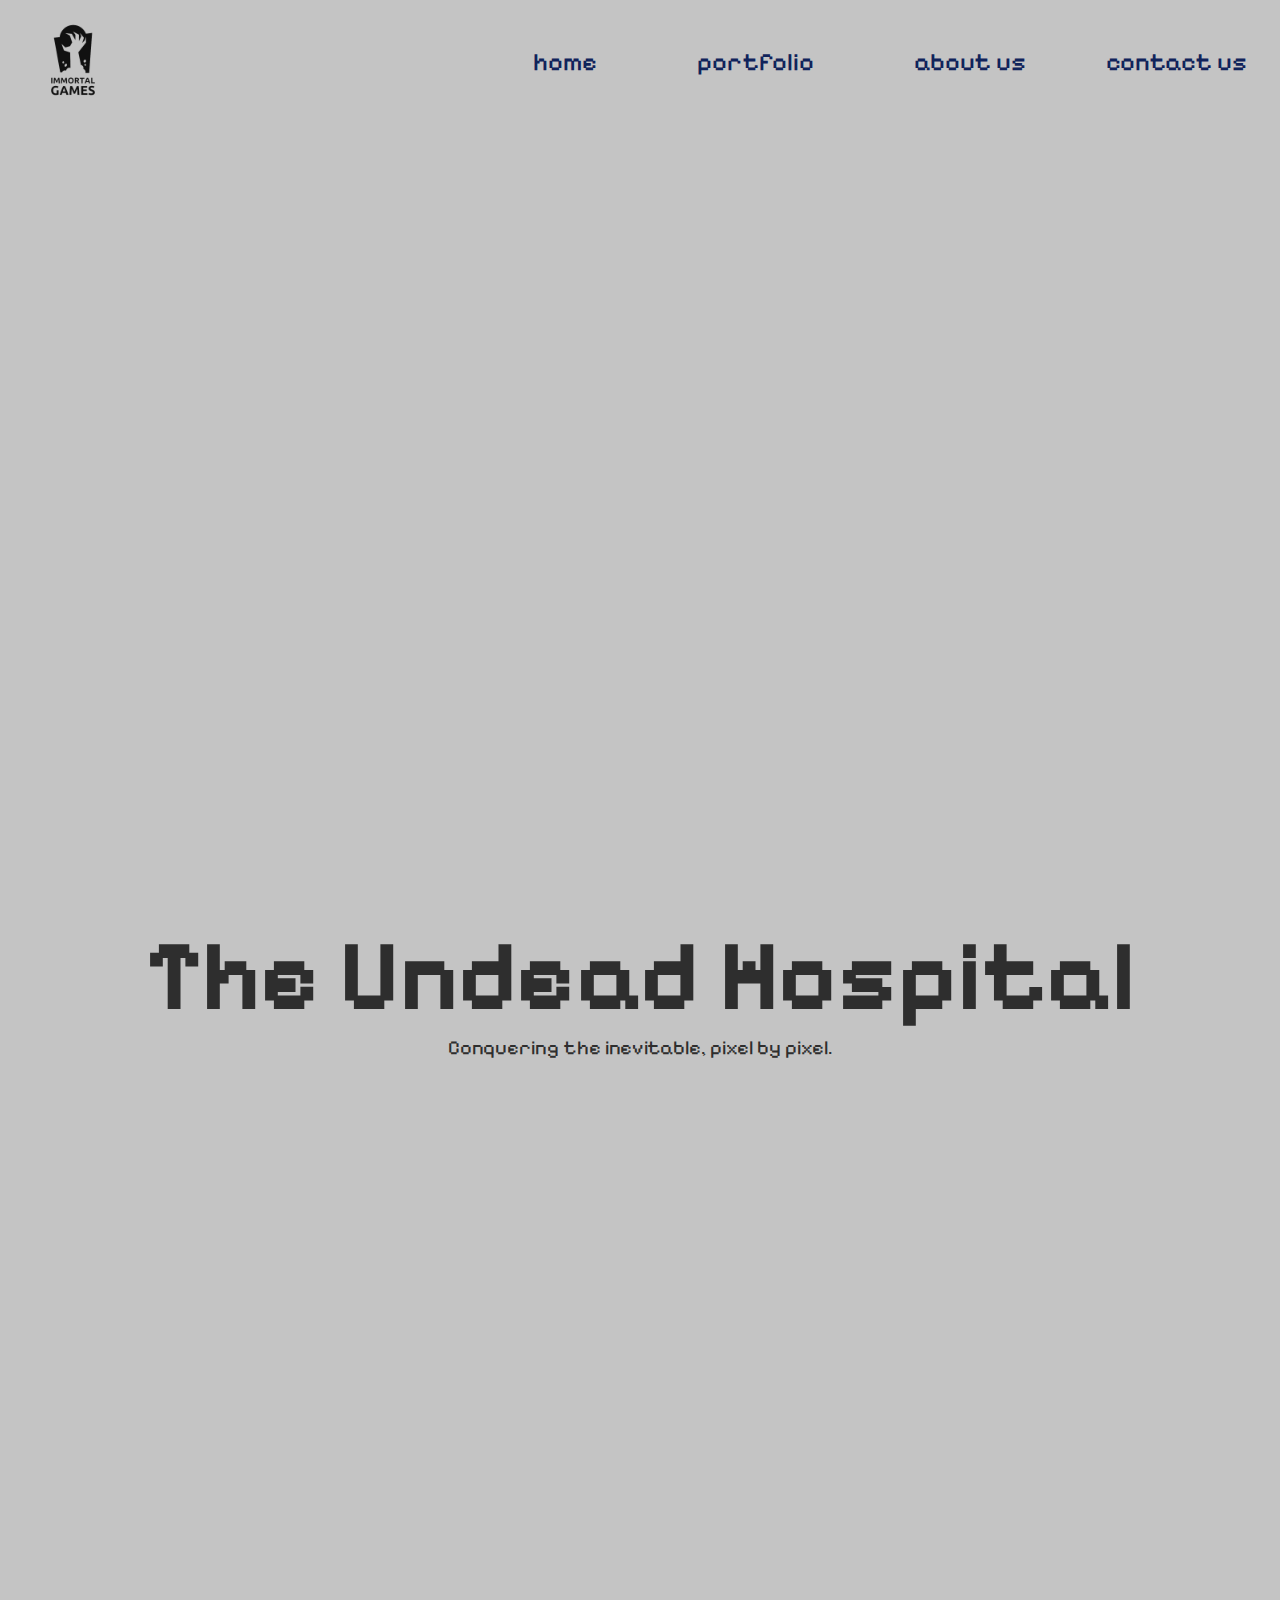
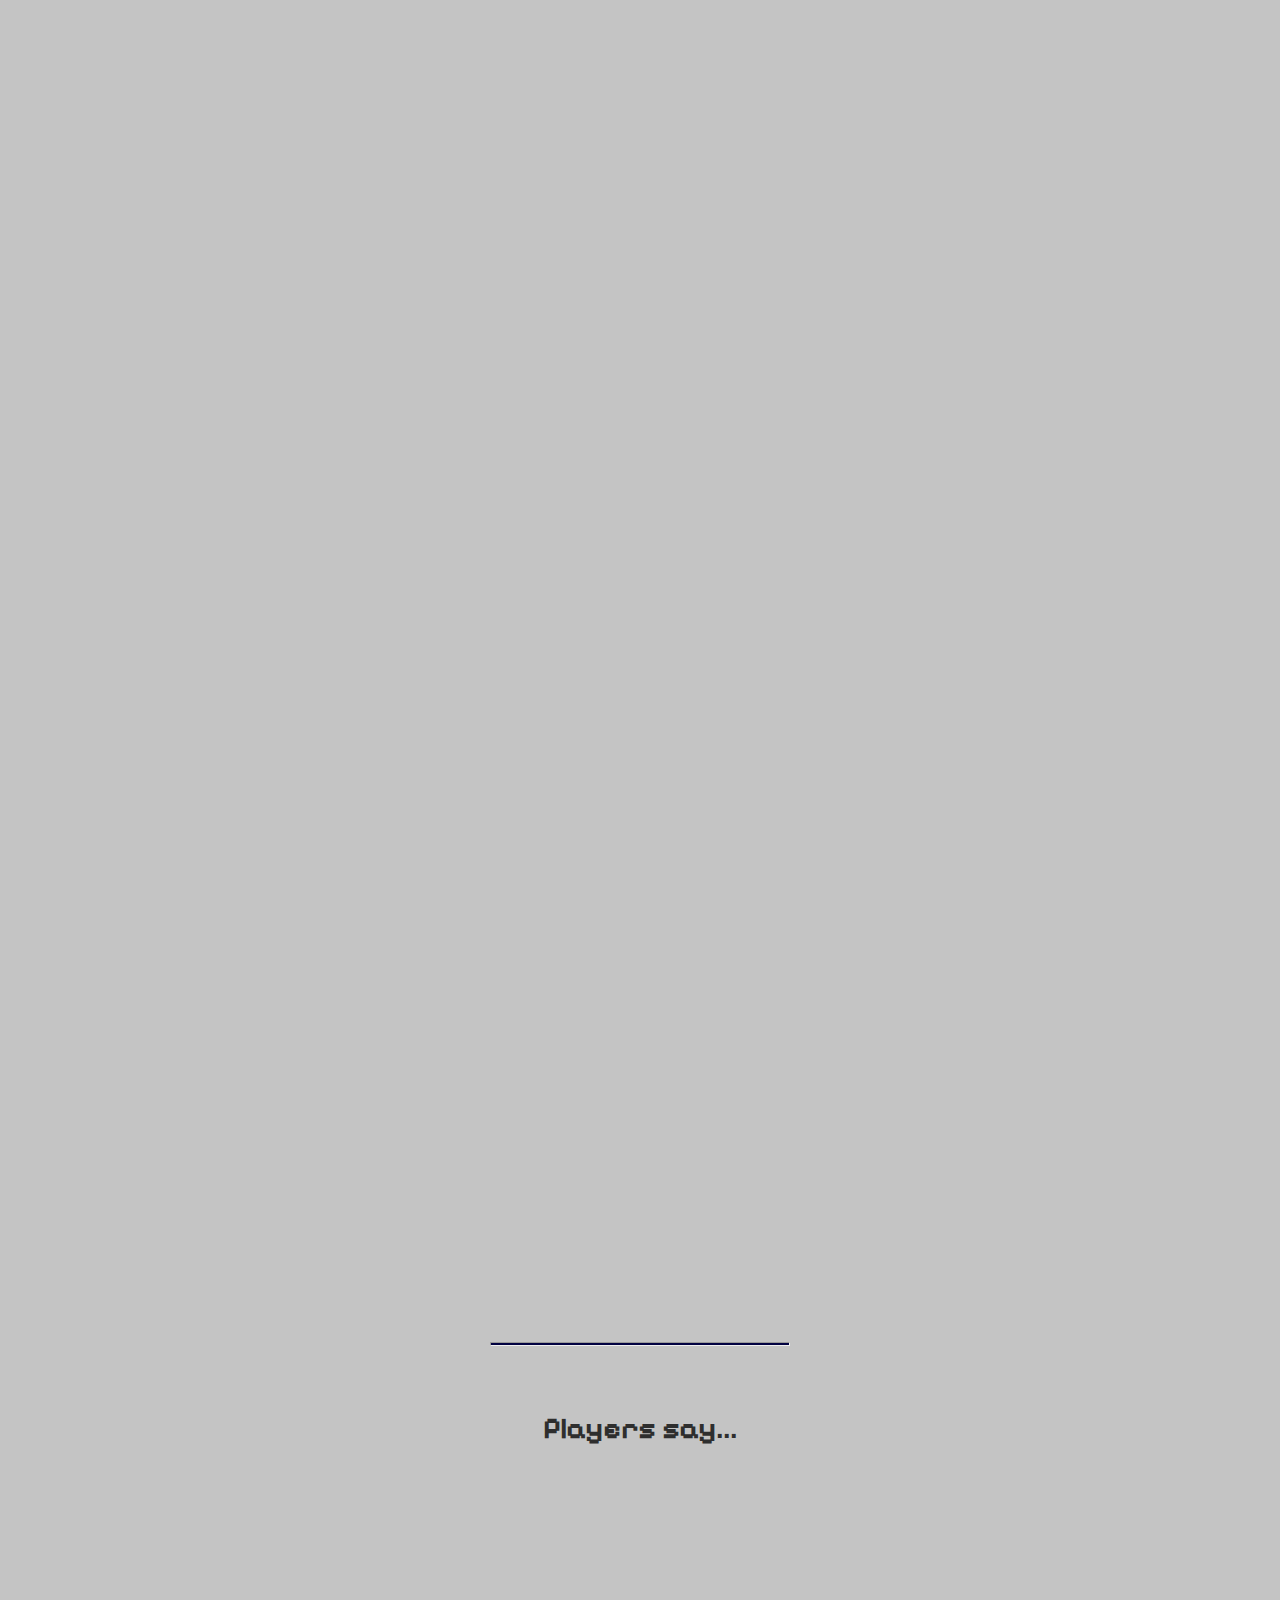
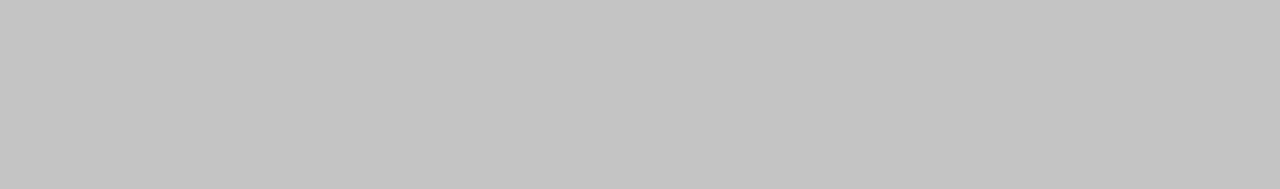
<file: index.html>
<!DOCTYPE html>
<html>

<head>
  <meta charset="utf-8">
  <meta name="viewport" content="width=device-width, initial-scale=1.0">
  <title>The Undead Hospital</title>
  <link href="index.css" rel="stylesheet" type="text/css" />
  <script defer src="index.js"></script>
  <!-- pixel font-->
  <style>
    @import url('https://fonts.googleapis.com/css2?family=Pixelify+Sans:wght@400..700&display=swap');
  </style>
</head>

<body>
  <nav class="navbar">
    <div class="container">
      <a class="logoClass" href="/index.html"><img class="logo"
          src="UndeadLogo.png"></a>

      <ul class="nav-links">
        <li><a href="/index.html">home</a></li>
        <li><a href="/portfolio/portfolio.html">portfolio</a></li>
        <li><a href="/about/about.html">about us</a></li>
      
        
        <div class="dropdown">
          <button class="dropbtn" onclick="myFunction()">contact us
            <i class="fa fa-caret-down"></i>
          </button>
          <div class="dropdown-content" id="myDropdown">
            <a href="mailto:24immortalgames@gmail.com">email us</a>
            <a href="https://www.instagram.com/balboahs/">our insta</a>
          </div> <!--closing of dropdown content-->
        </div> <!--closing of dropdown-->

      </ul> <!--closing of navbar listed items)-->

      <div class="hamburger-menu">
        <div class="bar"></div>
        <div class="bar"></div>
        <div class="bar"></div>
      </div>

    </div> <!--closing of big container in navbar-->
  </nav>

  
<section>
  <div class="trailerVid">
    <iframe width="1000" height="600" src="https://www.youtube.com/embed/mfMerSmDsx8?si=9OhuoFpSGnKuulk3&autoplay=1" title="YouTube video player" frameborder="0" allow="accelerometer; autoplay; clipboard-write; encrypted-media; gyroscope; picture-in-picture; web-share" referrerpolicy="strict-origin-when-cross-origin" allowfullscreen></iframe>
    </div>
  </section>

<section class="hidden">
  <div class="UndeadText">
  <h1>The Undead Hospital</h1>
  <p> Conquering the inevitable, pixel by pixel.</p>
    </div>
</section>

<section class="hidden">
  <div class="wrapper">
    
  <img class="Screenshot1" src="game/Screenshot1.png">
    <div class="text-box1">
    <h3>Save the innocent</h3>
    <p>Things at a small hospital in Middletown, don't seem to be quite right. Are you the last sane person here? Are you... the last one even alive?</p>
      <br>
      <p>Can you really trust everyone around you? They're saying this isn't a normal place. Or maybe you're not in your right mind..</p>
    </div>
    
  </div>
</section>

<section class="hidden">
  <div class="wrapper">
    
    <div class="text-box2">
      <h3>Explore underneath the surface</h3>
      <p>The Undead Hospital incorporates elements of classic platform games and maze-like puzzles. Players will be tested on their ability to survive and outsmart their enemies. </p>
      <br>
      <p>Prepare for adventure.</p>
    </div>

    <img class="Screenshot2" src="game/Screenshot2.png">
    
  </div>
</section>

<section class="hidden">
  <div class="wrapper">
  <img class="Screenshot3" src="game/Screenshot3.png">
    
    <div class="text-box3">
      <h3>Survive. Escape. </h3>
      <p>Players must fight to survive and outlive those around them. You never know who you can trust. Always protect yourself first. </p>
      <br>
      <p>If you can't escape, you may never see daylight again.</p>
    </div>
  </div>
</section>

<hr>
  <h3 class="feedTitle">Players say...</h3>

 <div class="hidden">
   <h2 class="feedback1">“So cute!!” -Ms. Elle, Balboa HS</h2>
 </div>

   <div class="hidden">
     <h2 class="feedback">“I like how it was like a platformer and a map explore game in one.” -Student at Balboa HS</h2>
   </div>
  
   <div class="hidden">
     <h2 class="feedback2">“Violent..” -Student at Balboa HS</h2>
   </div>
  
</body>

</html>
</file>
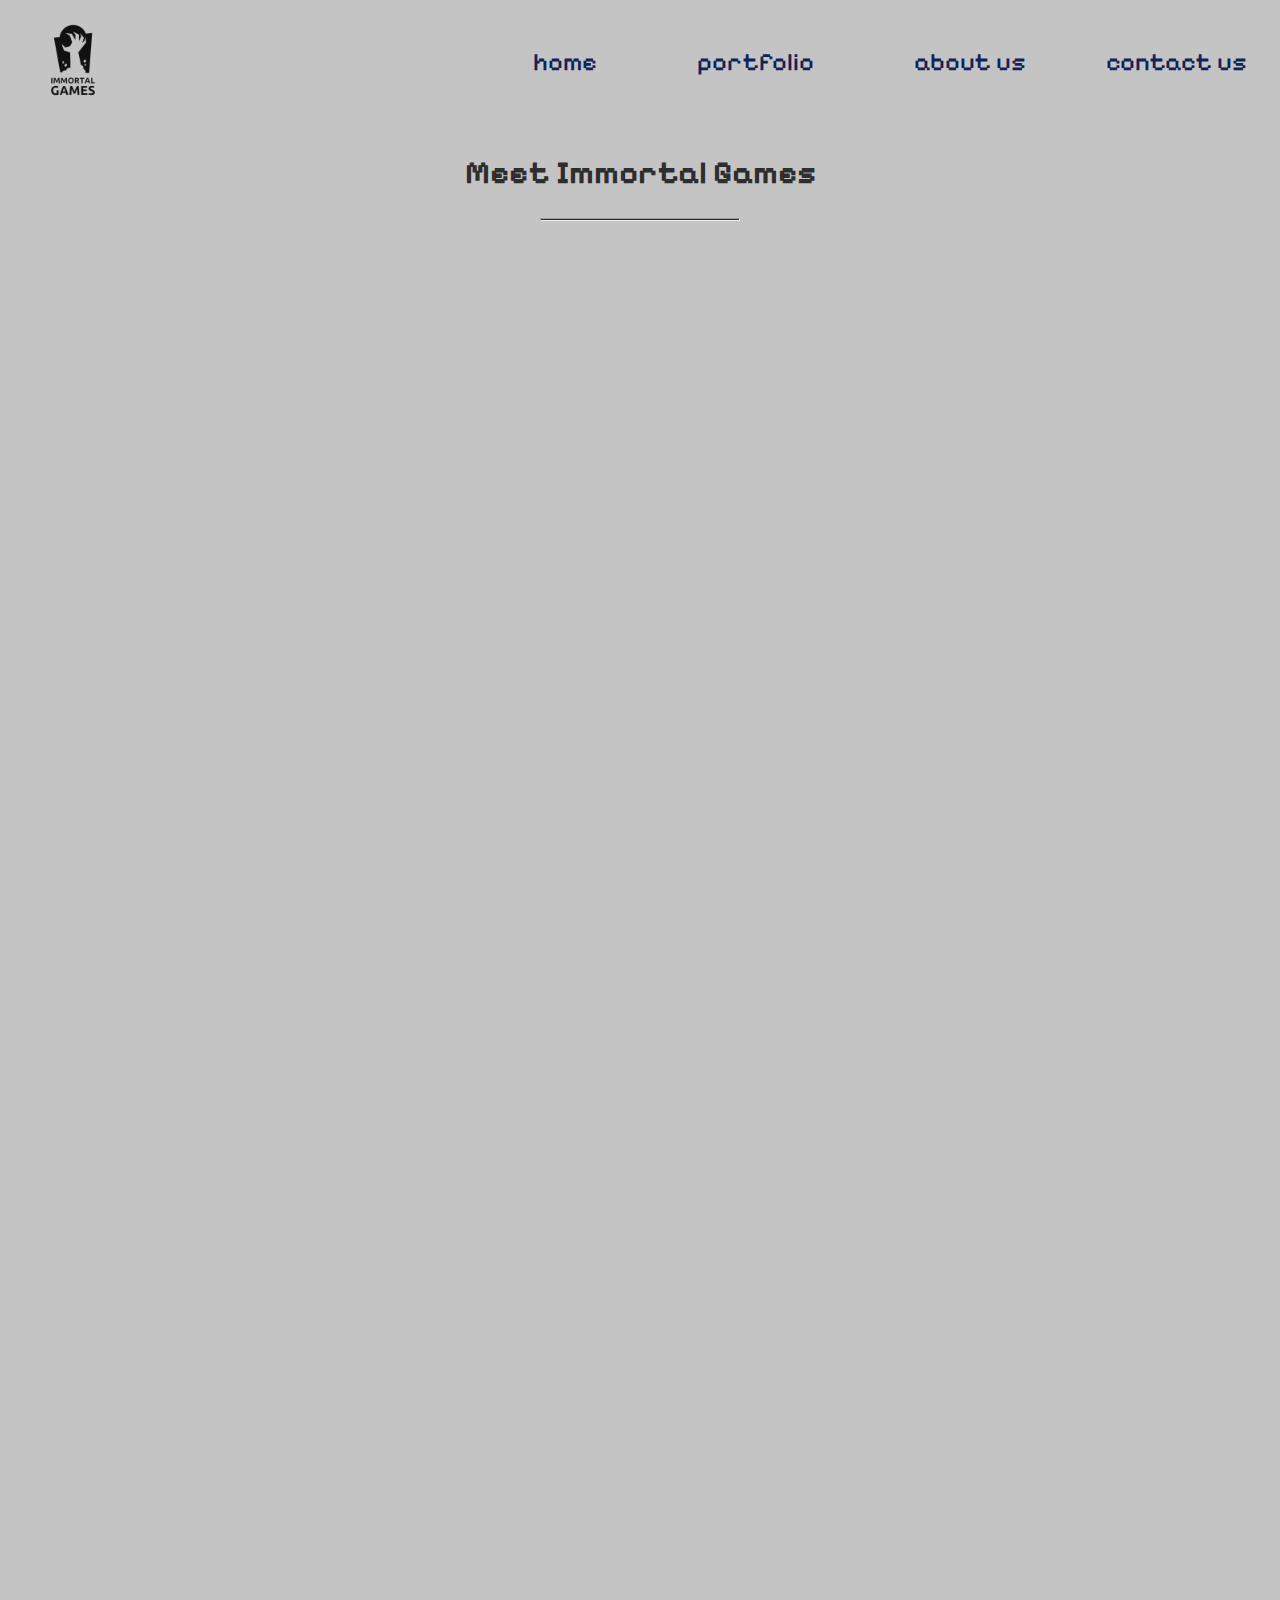
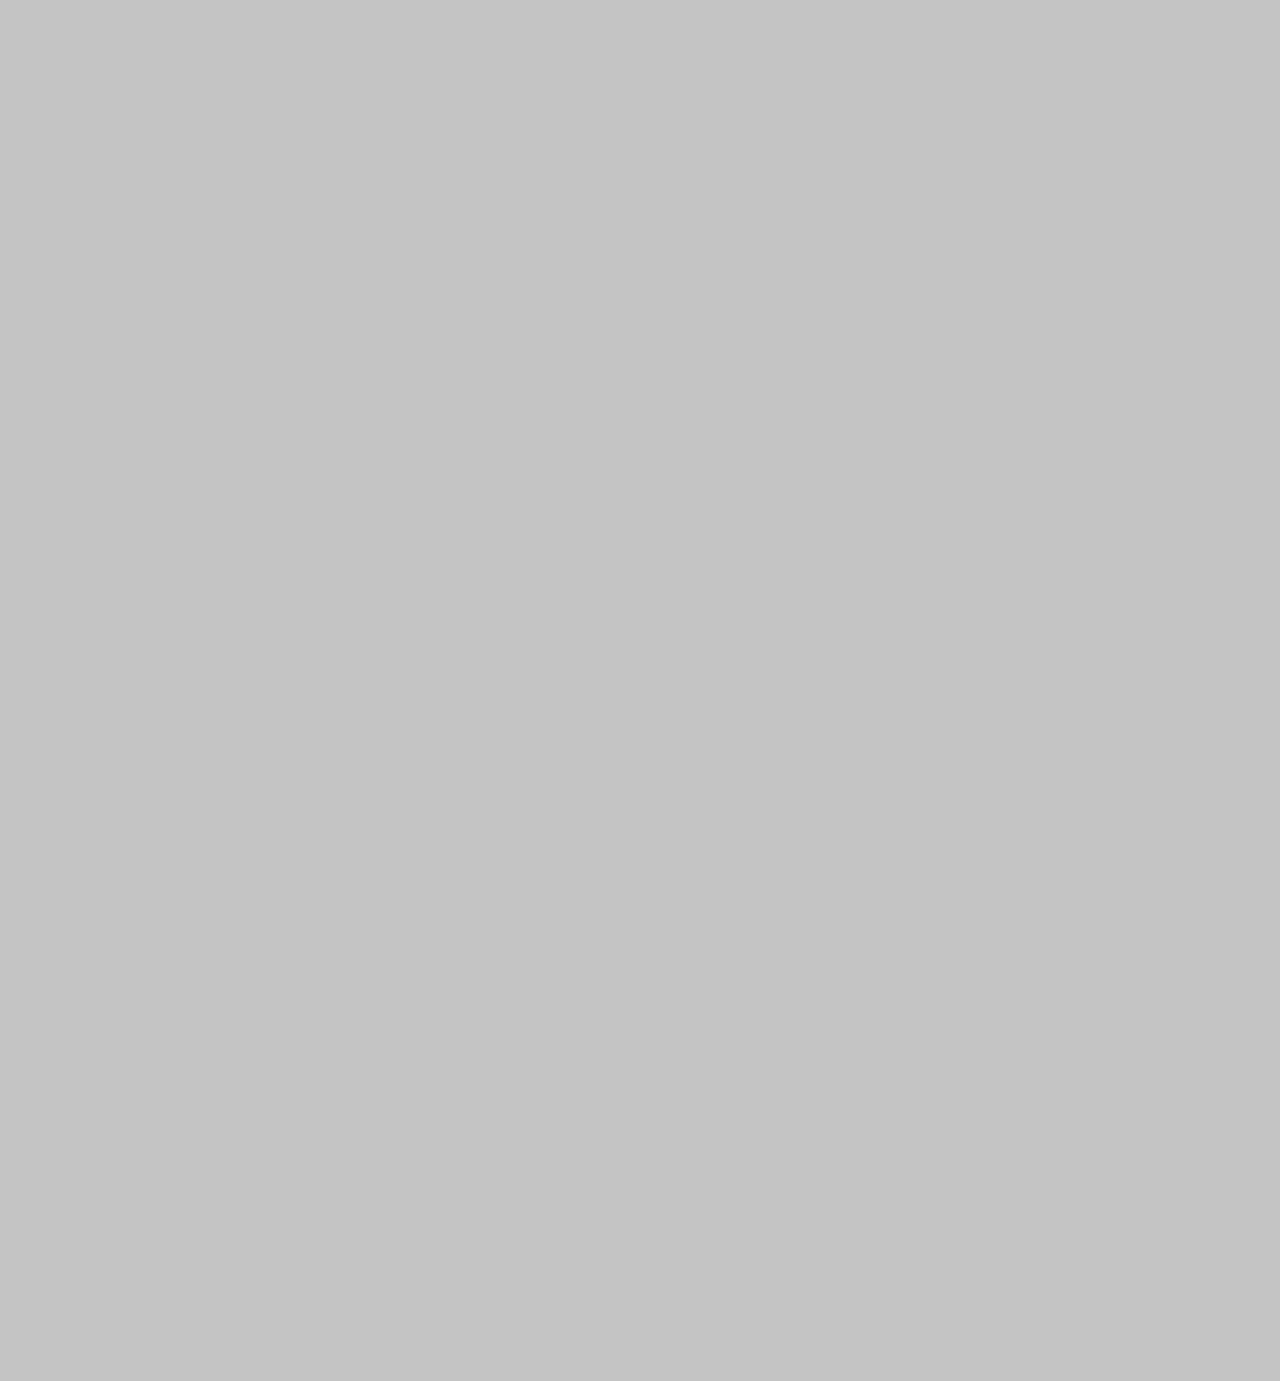
<file: about/about.html>
<!DOCTYPE html>
<html>

<head>
  <meta charset="utf-8">
  <meta name="viewport" content="width=device-width, initial-scale=1.0">
  <title>The Undead Hospital</title>
  <link href="about.css" rel="stylesheet" type="text/css" />
  <script defer src="about.js"></script>

  <!-- pixel font-->
  <style>
    @import url('https://fonts.googleapis.com/css2?family=Pixelify+Sans:wght@400..700&display=swap');
  </style>
</head>

<body>

  
  <nav class="navbar">
    <div class="container">
      <a class="logoClass" href="/index.html"><img class="logo"src="/UndeadLogo.png"></a>

      <ul class="nav-links">
        <li><a href="/index.html">home</a></li>
        <li><a href="/portfolio/portfolio.html">portfolio</a></li>
        <li><a href="/about/about.html">about us</a></li>


        <div class="dropdown">
          <button class="dropbtn" onclick="myFunction()">contact us
            <i class="fa fa-caret-down"></i>
          </button>
          <div class="dropdown-content" id="myDropdown">
            <a href="mailto:24immortalgames@gmail.com">email us</a>
            <a href="https://www.instagram.com/balboahs/">our insta</a>
          </div> <!--closing of dropdown content-->
        </div> <!--closing of dropdown-->

      </ul> <!--closing of navbar listed items)-->

      <div class="hamburger-menu">
        <div class="bar"></div>
        <div class="bar"></div>
        <div class="bar"></div>
      </div>

    </div> <!--closing of big container in navbar-->
  </nav>


  <div class="header">
    <h1>Meet Immortal Games</h1>
     </div>
    <hr>
  
  
  <div class="card-container">
    <div class="card">
      <img src="/aboutPics/Toby.jpeg" alt="chloe li">
      <div class="card-content">
        <h1>Toby Lee</h1>
        <p>Toby Lee was the lead coder of our game. The game and its functions including player movement, enemy pathfinding, and dialogue systems were all implemented by Toby. (Thanks GOAT!)</p>
      </div>
    </div>

    <div class="card">
      <img src="/aboutPics/Chloe.jpg" alt="chloe li">
      <div class="card-content">
        <h1>Chloe Li</h1>
        <p>Chloe Li was the project manager of this project. She wrote the main narrative and developed the core game loop of the game. Some of the art was also done by her (Eleanor, Dylan, Creegan, Dr. Peery base layers. Yup, thank me for the super cool Dr. Peery art.)
  </p>
      </div>
    </div>
  </div>

  <div class="card-container">
    <div class="card">
      <img src="/aboutPics/Masiyah.JPG" alt="chloe li">
      <div class="card-content">
        <h1>Masiyah Devoe</h1>
        <p>Masiyah Devoe was one of the lead artists on this game. She created all of the maps (lobby and hospital maze) and created the tilemaps to import into Godot! (It was very, very meticulous…)
  </p>
      </div>
    </div>


    <div class="card">
      <img src="/aboutPics/Shirleen.JPG" alt="chloe li">
      <div class="card-content">
        <h1>Shirleen Ma</h1>
        <p>Shirleen Ma was the other artist on this game. She animated the zombies, all of the main player movements, and Dr. Peery’s movements. (Yes, she animated the moonwalking Dr. Peery, if you know you know…)</p>
      </div>
    </div>
  </div>

   <div class="card-container">
    <div class="card">
      <img src="/aboutPics/Janice.jpg" alt="chloe li">
      <div class="card-content">
        <h1>Janice Deng</h1>
        <p>Janice Deng was a recorder on this project and helped with some of the coding. She helped edit the narrative, Game Design Document, and created some of the pixel art weapons. She was a great sport adding collisions to all of the maps and creating the platform tilemap! (Sorry, Janice..)</p>
      </div>
    </div>

    <div class="card">
      <img src="/aboutPics/Grace.JPG" alt="chloe li">
      <div class="card-content">
        <h1>Grace Kuang</h1>
        <p>Grace Kuang was a recorder on this project, assisting us with any parts she could. She helped us research our lore and drafted early versions of the NPC script, game lore, and Game Design Document. (Our Middletown expert!)
  </p>
      </div>
    </div>

  </div>






</body>

</html>
</file>
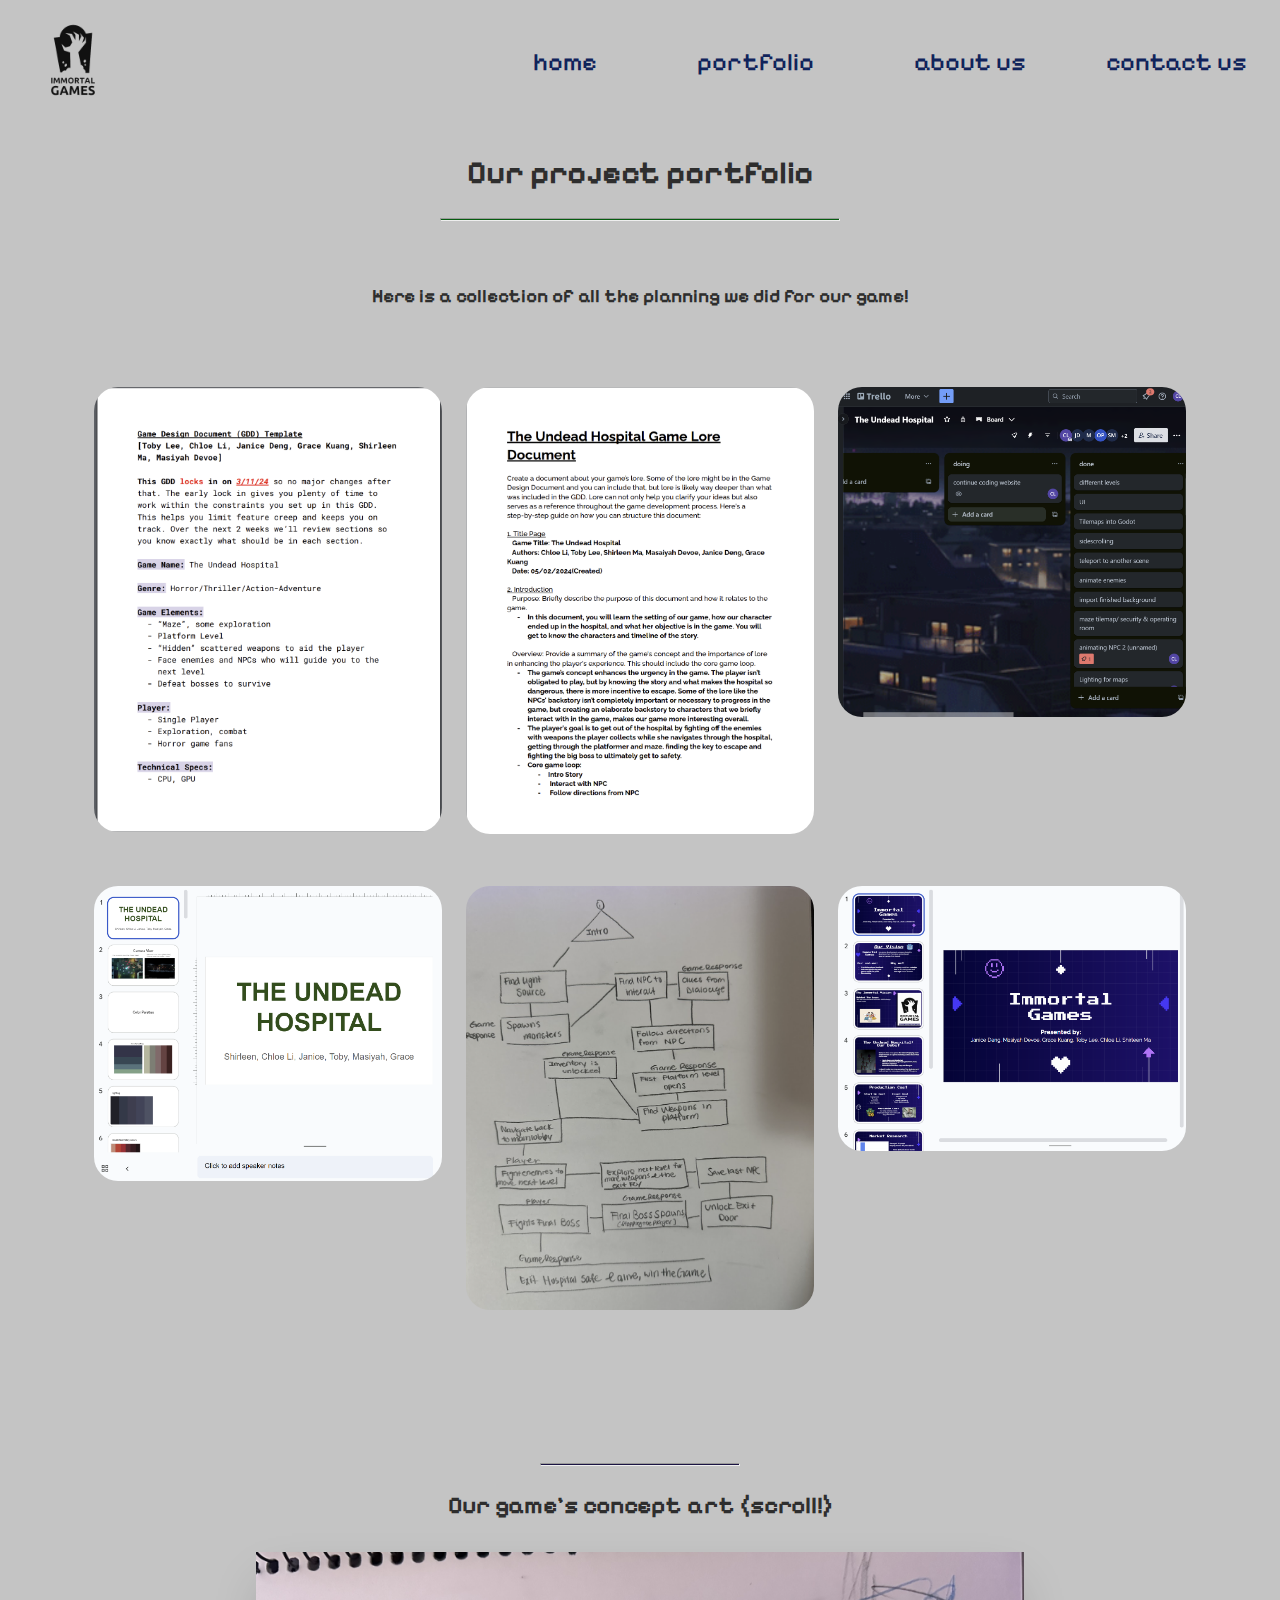
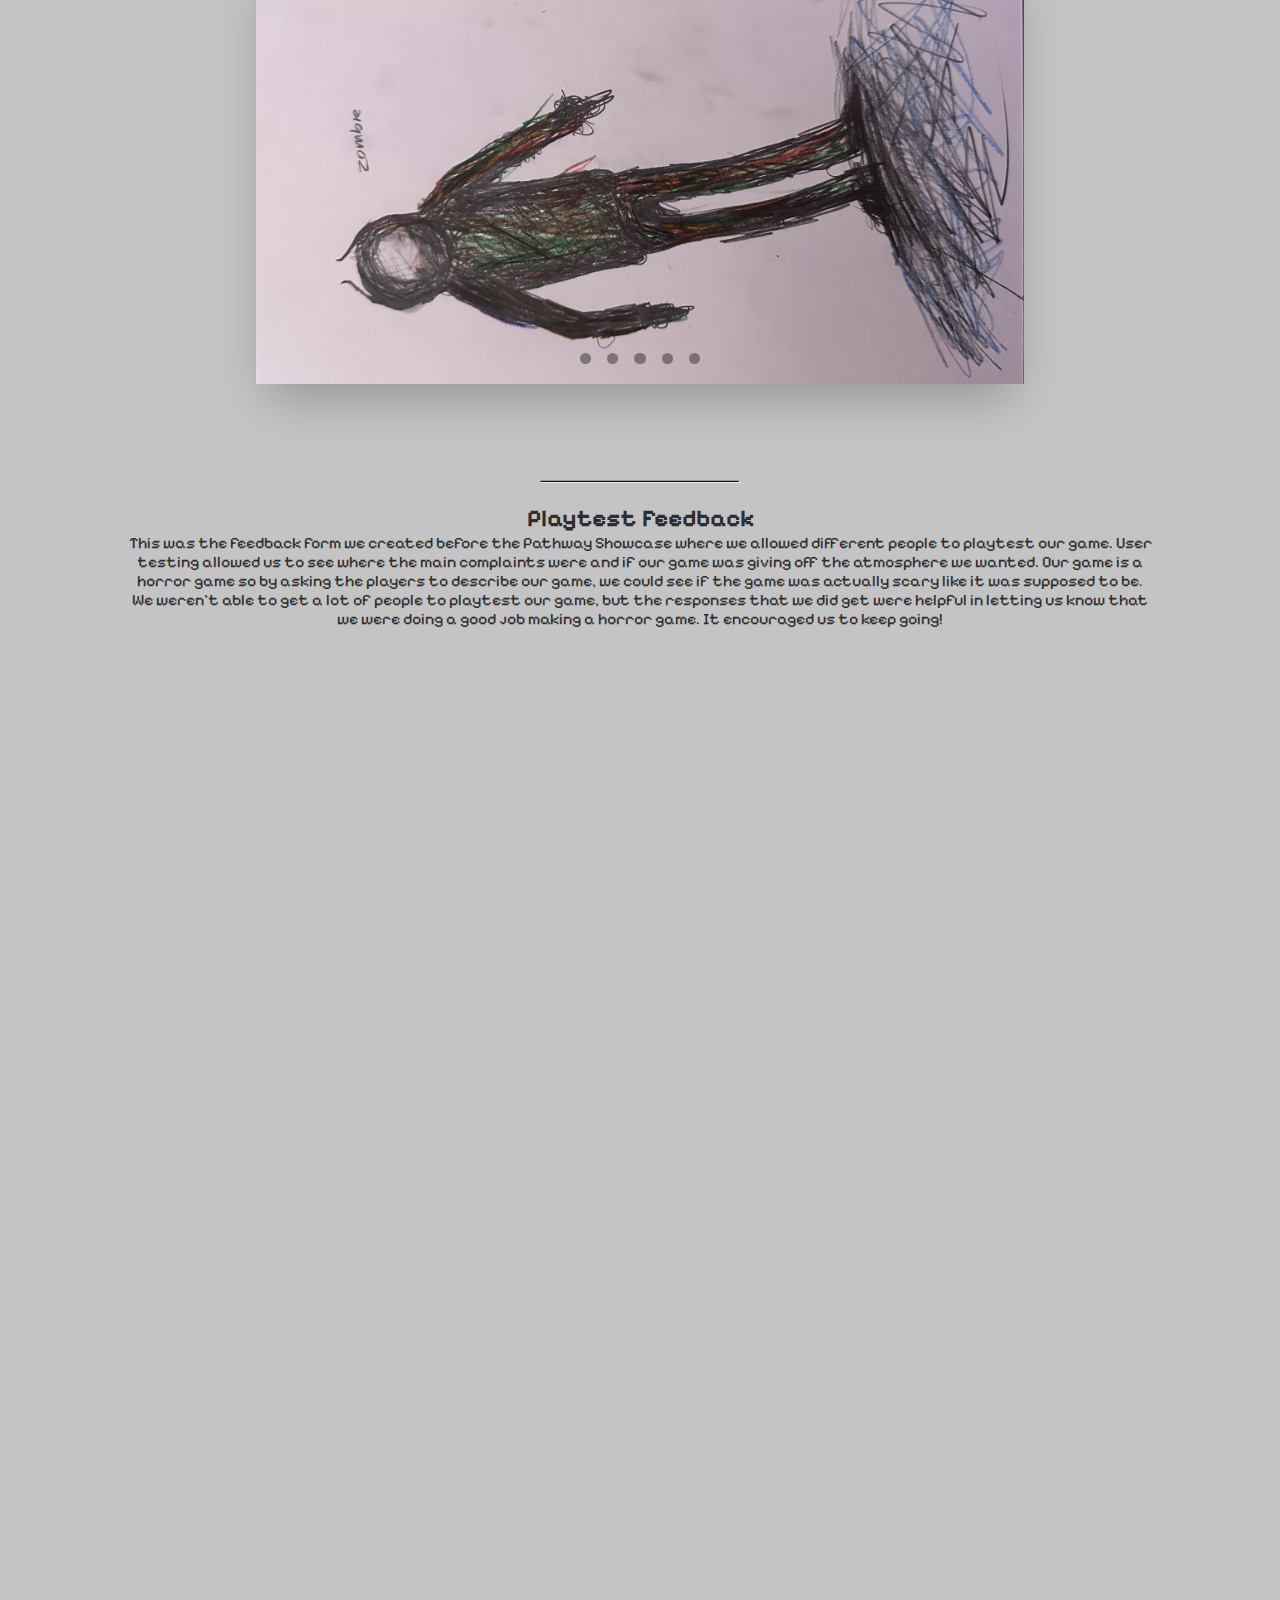
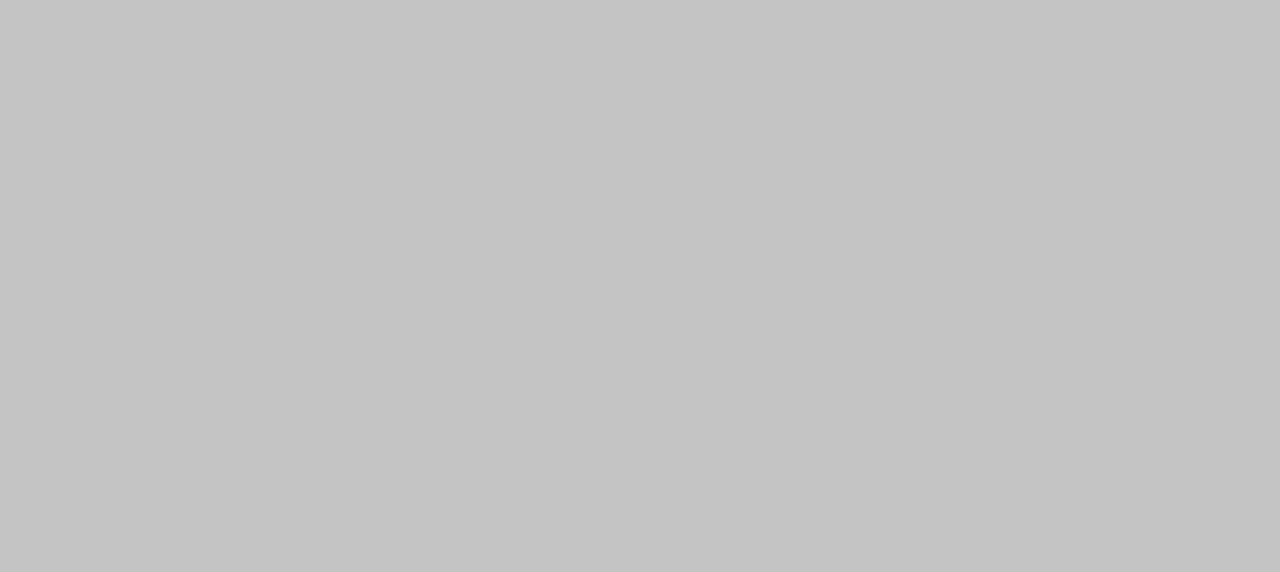
<file: portfolio/portfolio.html>
<!DOCTYPE html>
<html>

<head>
  <meta charset="utf-8">
  <meta name="viewport" content="width=device-width, initial-scale=1.0">
  <title>The Undead Hospital</title>
  <link href="portfolio.css" rel="stylesheet" type="text/css" />

  <!-- pixel font-->
  <style>
    @import url('https://fonts.googleapis.com/css2?family=Pixelify+Sans:wght@400..700&display=swap');
  </style>

  <script src="portfolio.js"></script>
</head>

<body>
  <nav class="navbar">
    <div class="container">
      <a class="logoClass" href="/index.html"><img class="logo"
          src="/UndeadLogo.png"></a>

      <ul class="nav-links">
        <li><a href="/index.html">home</a></li>
        <li><a href="/portfolio/portfolio.html">portfolio</a></li>
        <li><a href="/about/about.html">about us</a></li>


        <div class="dropdown">
          <button class="dropbtn" onclick="myFunction()">contact us
            <i class="fa fa-caret-down"></i>
          </button>
          <div class="dropdown-content" id="myDropdown">
            <a href="mailto:24immortalgames@gmail.com">email us</a>
            <a href="https://www.instagram.com/balboahs/">our insta</a>
          </div> <!--closing of dropdown content-->
        </div> <!--closing of dropdown-->

      </ul> <!--closing of navbar listed items)-->

      <div class="hamburger-menu">
        <div class="bar"></div>
        <div class="bar"></div>
        <div class="bar"></div>
      </div>

    </div> <!--closing of big container in navbar-->
  </nav>

<div class="header">
  <h1>Our project portfolio</h1>
</div>
  <hr class="headerHR">

  <div class="description">
    <h3>Here is a collection of all the planning we did for our game!</h3>
  </div>

  <div class="container2"> <!-- BEGINNING OF CARDS-->
    
    <div class="cardContainer">
      
      <article class="cardArticle">
        <img src="/portfolioPics/GDD.png" class="cardImg">

        <div class="cardData">
          <span class="cardDescription">The GDD was how we planned the outline of our game. We based our game off of this, but over time made changes verbally based on time constraints. </span>
            <h2 class="cardTitle">Game Design Document</h2>
            <a href="https://docs.google.com/document/d/1CJ-L1jWgTxxOiiipWdTAXXt0yn0Nmf1Lp7947B2i7TY/edit?usp=sharing" class="cardButton">See here</a>

        </div>
      </article>

      <article class="cardArticle">
        <img src="/portfolioPics/Lore.png" class="cardImg">

        <div class="cardData">
          <span class="cardDescription">This is where we dived deeper into the narrative parts of our game. </span>
            <h2 class="cardTitle">Game Lore Document</h2>
            <a href="https://docs.google.com/document/d/1YKMvJEY4mplJETJ1aJ6Oy11DbWb7NzbpnY5iyZtiXyY/edit?usp=sharing" class="cardButton">See here</a>

        </div>
      </article>

      <article class="cardArticle">
        <img src="/portfolioPics/Trello.png" class="cardImg">

        <div class="cardData">
          <span class="cardDescription">Using Trello, we wrote down the tasks we delegated verbally based on each member's specialty and organized them, each one labelled by the person responsible for completing them. We resolved conflict through discussion.</span>
            <h2 class="cardTitle">Trello Board</h2>
            <a href="https://trello.com/b/VjSIKJ8i/the-undead-hospital" class="cardButton">See here</a>

        </div>
      </article>


      <article class="cardArticle">
        <img src="/portfolioPics/MoodBoard.png" class="cardImg">

        <div class="cardData">
          <span class="cardDescription">Here is our mood board from when we first started this project. We took inspiration from this mood board throughout the development of our game. </span>
            <h2 class="cardTitle">Mood Board</h2>
            <a href="https://docs.google.com/presentation/d/1H_xNa0fu_jXCfsd2taK68Dn3dDFrkxRh5nO1Y8CtoVQ/edit?usp=sharing" class="cardButton">See here</a>

        </div>
      </article>

      <article class="cardArticle">
        <img src="/portfolioPics/StoryBoard.png" class="cardImg">

        <div class="cardData">
          <span class="cardDescription">This is our very first draft of the game loop flowchart. We didn't create any other drafts, but we verbally discussed changes as the game was developed to cut out some parts to make our goals feasible. You'll see this in our original GDD. </span>
            <h2 class="cardTitle">Game Loop Storyboard</h2>
            <a href="https://docs.google.com/document/d/1CJ-L1jWgTxxOiiipWdTAXXt0yn0Nmf1Lp7947B2i7TY/edit?usp=sharing" class="cardButton">See here</a>

        </div>
      </article>

      <article class="cardArticle">
        <img src="/portfolioPics/BisMarket.png" class="cardImg">

        <div class="cardData">
          <span class="cardDescription"> Here is our business and marketing plan developed in Economics class. </span>
            <h2 class="cardTitle">Our Business Plan</h2>
            <a href="https://docs.google.com/presentation/d/1M2M4kc_v-vJ9zgEw-vRgmDtub3UYSBv9K0qaDziqcBQ/edit?usp=sharing" class="cardButton">See here</a>

        </div>
      </article>
    </div>
  </div> <!-- END OF CARDS -->
  
    <div class="conceptHead">
    <hr class="conHR">
      <h2 class="conTitle">Our game's concept art (scroll!)</h2>
      </div>

<section class="container3">
  <div class="slider-wrapper">
    <div class="slider">
      <img id="slide-1" src="/portfolioPics/concept/C1.jpg" alt="concept image of zombie">
      <img id="slide-2" src="/portfolioPics/concept/C2.jpg" alt="concept image of operating room with NPC on table">
      <img id="slide-3" src="/portfolioPics/concept/C3.jpg" alt="concept image of car crash cut scene">
      <img id="slide-4" src="/portfolioPics/concept/C4.jpg" alt="concept image of main character in mask with knife">
      <img id="slide-5" src="/portfolioPics/concept/C5.jpg" alt="concept image of final battle with main character and evil doctor at the exit">
    </div>
    <div class="slider-nav">
      <a href="#slide-1"></a>
      <a href="#slide-2"></a>
      <a href="#slide-3"></a>
      <a href="#slide-4"></a>
      <a href="#slide-5"></a>
    </div>
  </div>
</section>


  <div class="formHead">
    <hr class="formHR">
    <h2>Playtest Feedback</h2>
    <p>This was the feedback form we created before the Pathway Showcase where we allowed different people to playtest our game. User testing allowed us to see where the main complaints were and if our game was giving off the atmosphere we wanted. Our game is a horror game so by asking the players to describe our game, we could see if the game was actually scary like it was supposed to be. We weren't able to get a lot of people to playtest our game, but the responses that we did get were helpful in letting us know that we were doing a good job making a horror game. It encouraged us to keep going!</p>
  </div>

<div class="playForm">
  <iframe src="https://docs.google.com/forms/d/e/1FAIpQLSep-BlS8r24oFK5H_PNqChURrcsXl_30zHJIM9nTYXBkQj0Kw/viewform?embedded=true" width="100%" height="1284" frameborder="0" marginheight="0" marginwidth="0">Loading…</iframe>
</div>


</body>

</html>
</file>
<file: index.css>
/* Reset some default styles */
* {
  margin: 0;
  padding: 0;
  box-sizing: border-box;
}

html {
  min-height: 100%;
}

body {
  font-family: "Pixelify Sans", sans-serif;
  height: 100%;
  background-color: #c4c4c4;
  color: #2e2e2e;
}

/* Navbar styles */
.navbar {
  background-color: #c4c4c4;
  padding: 10px 0 0 0;
  overflow: hidden;
}

.dropdown {
  float: column;
  overflow: hidden;
}


/* Dropdown button */
.dropdown .dropbtn {
  border: none;
  outline: none;
  color: #10235b;
  font-size: 25px;
  padding: 20px;
  font-weight: 500;
  background-color: inherit;
  font-family: inherit;
  /* Important for vertical align on mobile phones */
  margin: 0;
  /* Important for vertical align on mobile phones */
}

.dropdown .dropbtn:hover {
  background-color: #9daac3;
  transform: transitionY(-10px);
  transition: all ease 0.8s;
  border-radius: 15px;
}

/* Dropdown content (hidden by default) */
.dropdown-content {
  display: none;
  position: absolute;
  background-color: #f9f9f9;
  min-width: 160px;
  box-shadow: 0px 8px 16px 0px rgba(0, 0, 0, 0.2);
  z-index: 1;
}

/* Links inside the dropdown */
.dropdown-content a {
  float: none;
  padding: 12px 16px;
  text-decoration: none;
  display: block;
  text-align: left;
  background-color: #f9f9f9;
}



.show {
  display: block;
}

.container {
  display: flex;
  justify-content: space-between;
  align-items: center;
  max-width: 98%;
  margin: auto;

}

.logo {
  width: 100px;
  margin-left: 10px;
}


.nav-links {
  list-style: none;
  display: flex;
}


.nav-links li {
  margin-right: 20px;
  padding: 20px;
}

.nav-links li:last-child {
  margin-right: 20px;
}

.nav-links a {
  text-decoration: none;
  color: #10235b;
  font-weight: 500;
  font-size: 25px;
  font-family: "Pixelify Sans", sans-serif;
  padding: 20px;

}

.nav-links a:hover {
  color: #6862bc;
}
/* Hamburger menu styles */
.hamburger-menu {
  display: none;
  flex-direction: column;
  cursor: pointer;
}

.bar {
  width: 30px;
  height: 3px;
  background-color: #802323;
  margin: 3px 0;
  margin-right: 10px;
}

/* Media query for responsive design */
@media (max-width: 768px) {
  .nav-links {
    display: none;
    flex-direction: column;
    background-color: #b1afaf;
    position: absolute;
    top: 110px;
    left: 0px;
    width: 100%;
    padding: 20px 0;
    z-index: 1;
    align-items: center;
  }

  .nav-links.active {
    display: flex;
  }

  .hamburger-menu {
    display: flex;
  }
}

.trailerVid {
  text-align: center;
}

.trailerVid iframe {
  max-width: 100%;
}

.wrapper {
  display: flex;
  justify-content: space-between;
  margin: 2% auto;
  width: 80%;

}

.Screenshot1 {
  object-fit: contain;
  max-width: 40%;
  float: left;
  border-radius: 5px;
  height: auto;
}

.Screenshot2 {
  max-width: 40%;
  object-fit: contain;
  float: left;
  border-radius: 5px;
   height: auto;
}


.Screenshot3 {
  object-fit: contain;
  max-width: 40%;
  float: left;
  border-radius: 5px;
   height: auto;

}

.text-box1 {
  margin-left: 5%;
}


.text-box2 {
  margin-right: 5%;
}

.text-box3 {
  margin-left: 22px;
}

section {
  display: grid;
  place-items: center;
  align-content: center;
  min-height: 60vh;
}

.hidden {
  opacity: 0;
  transition: all 1s;
}

.show {
  opacity: 1;
}

.UndeadText {
  text-align: center;
}

h3 {
  font-size: 30px;
}

p {
  font-size: 20px;
}

h1 {
  font-size: 100px;
}

.text-box1 p{
  padding-top: 20px;
}

.text-box2 p{
  padding-top: 20px;
}
.text-box3 p{
  padding-top: 20px;
}

.text-box1 h3{
  padding-top: 30px;
}

.text-box2 h3{
  padding-top: 30px;
}
.text-box3 h3{
  padding-top: 30px;
}

hr{
  width:300px;
  height: 4px;
  background-color: #010141;
  margin: 5% auto;
}

.feedTitle{
  text-align: center;
}
.feedback1{
  text-align: center;
  margin-top: 6%;
}
.feedback{
  text-align: center;
  margin-top: 2%;
}
.feedback2{
  text-align: center;
  margin-top: 2%;
  margin-bottom: 10%;
}
</file>
<file: about/about.css>
/* Reset some default styles */
* {
  margin: 0;
  padding: 0;
  box-sizing: border-box;
}

html {
  min-height: 100%;
}

body {
  font-family: "Pixelify Sans", sans-serif;
  height: 100%;
  background-color: #c4c4c4;
  color: #2e2e2e;
}

/* Navbar styles */
.navbar {
  background-color: #c4c4c4;
  padding: 10px 0 0 0;
  overflow: hidden;
}

.dropdown {
  float: column;
  overflow: hidden;
}


/* Dropdown button */
.dropdown .dropbtn {
  border: none;
  outline: none;
  color: #10235b;
  font-size: 25px;
  padding: 20px;
  font-weight: 500;
  background-color: inherit;
  font-family: inherit;
  /* Important for vertical align on mobile phones */
  margin: 0;
  /* Important for vertical align on mobile phones */
}

.dropdown .dropbtn:hover {
  background-color: #9daac3;
  transform: transitionY(-10px);
  transition: all ease 0.8s;
  border-radius: 15px;
}

/* Dropdown content (hidden by default) */
.dropdown-content {
  display: none;
  position: absolute;
  background-color: #f9f9f9;
  min-width: 160px;
  box-shadow: 0px 8px 16px 0px rgba(0, 0, 0, 0.2);
  z-index: 1;
}

/* Links inside the dropdown */
.dropdown-content a {
  float: none;
  padding: 12px 16px;
  text-decoration: none;
  display: block;
  text-align: left;
}



.show {
  display: block;
}

.container {
  display: flex;
  justify-content: space-between;
  align-items: center;
  max-width: 98%;
  margin: auto;

}

.logo {
  width: 100px;
  margin-left: 10px;
}


.nav-links {
  list-style: none;
  display: flex;
}

.nav-links li {
  margin-right: 20px;
  padding: 20px;
}

.nav-links li:last-child {
  margin-right: 20px;
}

.nav-links a {
  text-decoration: none;
  color: #10235b;
  font-weight: 500;
  font-size: 25px;
  font-family: "Pixelify Sans", sans-serif;
  padding: 20px;
}

.nav-links a:hover {
  color: #6862bc;
}

/* Hamburger menu styles */
.hamburger-menu {
  display: none;
  flex-direction: column;
  cursor: pointer;
}

.bar {
  width: 30px;
  height: 3px;
  background-color: #802323;
  margin: 3px 0;
  margin-right: 10px;
}

/* Media query for responsive design */
@media (max-width: 768px) {
  .nav-links {
    display: none;
    flex-direction: column;
    background-color: #b1afaf;
    position: absolute;
    top: 110px;
    left: 0px;
    width: 100%;
    padding: 20px 0;
    z-index: 1;
    align-items: center;
  }

  .nav-links.active {
    display: flex;
  }

  .hamburger-menu {
    display: flex;
  }
}

.title{
  text-align: center;
}



.header{
  text-align: center;
  animation: slideDown 1s ease-out;
  margin-top: 40px;
  margin-bottom: -3%;
  }

  @keyframes slideDown {
      from {
          transform: translateY(-100%);
          opacity: 0;
      }
      to {
          transform: translateY(0);
          opacity: 1;
      }
  }
hr{
  width: 200px;
  height: 3px;
  background-color: #6a1010;
  margin: 5% auto;
}

.card-container{
  opacity: 0;
  animation: fadeIn 2s ease-in-out forwards;
  display: flex;
  justify-content: center;
  flex-wrap: wrap;
  gap: 25px;
  margin-top: 100px;
  object-fit: cover;
}

@keyframes fadeIn {
  from {
    opacity: 0;
  }
  to{
    opacity:1;
  }
}

.card{
  width: 400px;
  height: 820px;
  background-color: #384261;
  border-radius: 10px;
  box-shadow: 0px 2px 4px rgba(0, 0, 0, 0.1);
  overflow: hidden;
  transition: transform 0.6s ease;
}

.card:hover{
  transform: translateY(-20px);
}
.card img{
  width: 100%;
  height: auto;
  object-fit: cover;
}

.card-content{
  padding: 20px;
}

.card-content h1{
  font-size: 30px;
  margin-bottom: 10px;
  color: #f7eded
}

.card-content p{
  font-size: 20px;
  color: #ebe5e5;
  margin-bottom: 10px;
}
</file>
<file: portfolio/portfolio.css>
/* Reset some default styles */
* {
  margin: 0;
  padding: 0;
  box-sizing: border-box;
}

html {
  min-height: 100%;
}

body {
  font-family: "Pixelify Sans", sans-serif;
  height: 100%;
  background-color: #c4c4c4;
  color: #2e2e2e;
}

/* Navbar styles */
.navbar {
  background-color: #c4c4c4;
  padding: 10px 0 0 0;
  overflow: hidden;
}

.dropdown {
  float: column;
  overflow: hidden;
}


/* Dropdown button */
.dropdown .dropbtn {
  border: none;
  outline: none;
  color: #10235b;
  font-size: 25px;
  padding: 20px;
  font-weight: 500;
  background-color: inherit;
  font-family: inherit;
  /* Important for vertical align on mobile phones */
  margin: 0;
  /* Important for vertical align on mobile phones */
}

.dropdown .dropbtn:hover {
  background-color: #9daac3;
  transform: transitionY(-10px);
  transition: all ease 0.8s;
  border-radius: 15px;
}

/* Dropdown content (hidden by default) */
.dropdown-content {
  display: none;
  position: absolute;
  background-color: #f9f9f9;
  min-width: 160px;
  box-shadow: 0px 8px 16px 0px rgba(0, 0, 0, 0.2);
  z-index: 1;
}

/* Links inside the dropdown */
.dropdown-content a {
  float: none;
  padding: 12px 16px;
  text-decoration: none;
  display: block;
  text-align: left;
}



.show {
  display: block;
}

.container {
  display: flex;
  justify-content: space-between;
  align-items: center;
  max-width: 98%;
  margin: auto;

}

.logo {
  width: 100px;
  margin-left: 10px;
}


.nav-links {
  list-style: none;
  display: flex;
}


.nav-links li {
  margin-right: 20px;
  padding: 20px;
}

.nav-links li:last-child {
  margin-right: 20px;
}

.nav-links a {
  text-decoration: none;
  color: #10235b;
  font-weight: 500;
  font-size: 25px;
  font-family: "Pixelify Sans", sans-serif;
  padding: 20px;
}
.nav-links a:hover {
  color: #6862bc;
}

/* Hamburger menu styles */
.hamburger-menu {
  display: none;
  flex-direction: column;
  cursor: pointer;
}

.bar {
  width: 30px;
  height: 3px;
  background-color: #802323;
  margin: 3px 0;
  margin-right: 10px;
}

/* Media query for responsive design */
@media (max-width: 768px) {
  .nav-links {
    display: none;
    flex-direction: column;
    background-color: #b1afaf;
    position: absolute;
    top: 110px;
    left: 0px;
    width: 100%;
    padding: 20px 0;
    z-index: 1;
    align-items: center;
  }

  .nav-links.active {
    display: flex;
  }

  .hamburger-menu {
    display: flex;
  }
}

.header{
  text-align: center;
  animation: slideRight 1s ease-out;
  margin-top: 40px;
  margin-bottom: -3%;
  }

  @keyframes slideRight {
      from {
          transform: translateX(-100%);
          opacity: 0;
      }
      to {
          transform: translateX(0);
          opacity: 1;
      }
  }
.headerHR{
  width: 400px;
  height: 3px;
  background-color: #055c0f;
  margin: 5% auto;
  animation: slideLeft 1s ease-out;
}

@keyframes slideLeft {
    from {
        transform: translateX(200%);
        opacity: 0;
    }
    to {
        transform: translateX(0);
        opacity: 1;
    }
}

.description{
  text-align: center;
}

/* CARD */
.container2{
  display: grid;
  place-items: center;
  margin-inline: 1.5rem;
  padding-block: 5rem;
}

.cardContainer{
  display: grid;
  row-gap: 3rem;
}

.cardArticle{
  position: relative;
  overflow: hidden;
}

.cardImg{
  width: 328px;
  border-radius: 1.5rem;
}

.cardData{
  width: 280px;
  background-color: #97a474;
  padding: 1.5rem 2rem;
  box-shadow: 0 8px 24px;
  border-radius: 1rem;
  position: absolute;
  bottom: -9rem;
  left: 0;
  right: 0;
  margin-inline: auto;
  opacity: 0;
  transition: opacity 1s 1s;
}

.cardDescription{
  display: block;
  font-size: 16px;
  margin-bottom: .25rem; 
}

.cardTitle{
  font-size: 25px;
  font-weight: 500;
  color: black;
  margin-bottom: 0.75rem;
}

.cardButton{
  text-decoration: none;
  font-size: 16px;
  font-weight: 500;
  color: #dedede;
}

.cardButton:hover{
  text-decoration: underline;
}

/* animations in hover*/
.cardArticle:hover  .cardData{
  animation: show-data 1s forwards;
  opacity: 1;
  transition: opacity .3s;
}

.cardArticle:hover {
  animation: remove-overflow 2s forwards;
}

.cardArticle:not(:hover){
  animation: show-overflow 2s forwards;
}

.cardArticle:not(:hover) .cardData{
  animation: remove-data 1s forwards;
}
/* card animation */
@keyframes show-data{
  50%{
    transform: translateY(-10rem);
  }
  100%{
    transform: translateY(-7rem);
  }
}

@keyframes remove-overflow{
  to{
    overflow: initial;
  }
}

@keyframes remove-data{
  0%{
    transform: translateY(-7rem);
  }
  50%{
    transform: translateY(-10rem);
  }
  100%{
    transform: translateY(0.5rem);
  }
}

@keyframes show-overflow{
  0%{
    overflow: initial;
    pointer-events: none;
  }
  50%{
    overflow: hidden;
  }
}
/* breakpoints*/
@media screen and (max-width: 340px){
  .container2{
    margin-inline: 1rem;
  }

  .cardData{
    width: 240px;
    padding: 1rem;
  }
}


@media screen and (min-width: 768px){
  .cardContainer{
    grid-template-columns: repeat(2, 1fr);
    column-gap: 1.5rem;
  }
}

@media screen and (min-width: 1120px){
  .container2{
    height: 100vh;
  }

  .cardContainer{
    grid-template-columns: repeat(3, 1fr);
  }

  .cardImg{
    width: 348px;
  }

  .cardData{
    width: 316px;
    padding-inline: 2.5rem;
  }
}

.conceptHead, .formHead{
  text-align: center;
}

.conceptHead{
  margin-top: 20%;
}

.conHR{
  width: 200px;
  height: 3px;
  background-color: #1b1443;
  margin: 2% auto;
}

.formHR{
  width: 200px;
  height: 3px;
  background-color: #2b0303;
  margin: 2% auto;
}

.formHead{
  margin-bottom: 5%;
  margin-top: 5%;
  margin-left: 10%;
  margin-right: 10%;
}
/** slider **/

.container3 {
  padding: 2rem;
}


.slider-wrapper{
  position: relative;
  max-width: 48rem;
  margin: 0 auto;
}

.slider{
  display: flex;
  aspect-ratio: 16 / 9;
  overflow-x: auto;
  scroll-snap-type: x mandatory;
  scroll-behavior: smooth;
  box-shadow: 0 1.5rem 3rem -0.75rem hsla(0, 0%, 0%, 0.25);
}

.slider::-webkit-scrollbar{
  display: none;
}
.slider img{
  flex: 1 0 100%;
  scroll-snap-align: start;
  object-fit: cover;
}

.slider-nav{
  display: flex;
  column-gap: 1rem;
  position: absolute;
  bottom: 1.25rem;
  left: 50%;
  transform: translateX(-50%);
  z-index: 1;
}

.slider-nav a{
  width: 0.7rem;
  height: 0.7rem;
  border-radius: 50%;
  background-color: #303030;
  opacity: 0.5;
  transition: opacity ease 250ms;
}

.slider-nav a:hover{
  opacity: 1;
}

iframe{
  margin-bottom: 15%;
}
</file>
